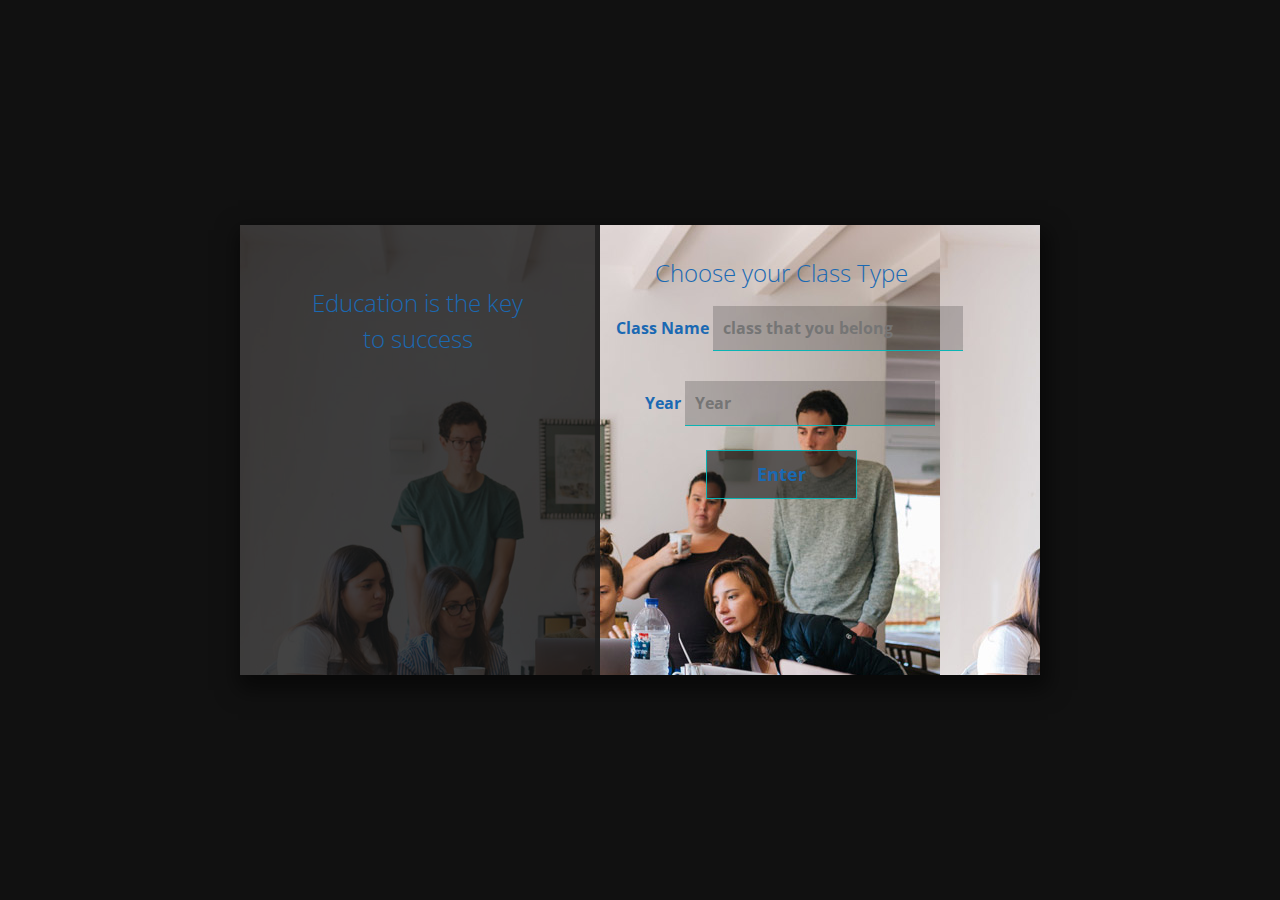
<file: index.html>
<!DOCTYPE html>
<html lang="en">
<head>
    <meta charset="UTF-8">
    <meta name="viewport" content="width=device-width, initial-scale=1.0">
    <meta http-equiv="X-UA-Compatible" content="ie=edge">
    <!-- CSS only -->
    <link rel="stylesheet" href="https://cdnjs.cloudflare.com/ajax/libs/font-awesome/6.1.1/css/all.min.css" integrity="sha512-KfkfwYDsLkIlwQp6LFnl8zNdLGxu9YAA1QvwINks4PhcElQSvqcyVLLD9aMhXd13uQjoXtEKNosOWaZqXgel0g==" crossorigin="anonymous" referrerpolicy="no-referrer"/>
    <link rel="stylesheet" href="/assets/css/reset.css">  
    <link rel="stylesheet" href="/assets/css/style.css">
    <title>Registration Form</title>
       
</head>
<body>
    <div class="container">
        <div class="aside__info">
          <h2>Education is the key<br> to success</h2>
        </div>
         
        <form action="#">
          <h2>Choose your Class Type</h2>
          <div class="form__control">
              <label for="ClassName"> Class Name</label>
              <input type="text" class="inputFields" id="className" name="class name" placeholder="class that you belong"required/>
              
            </div>

            

            <div class="form__control">
                <label for="year">Year</label>
                <input type="number" class="inputFields" id="year" name="year" placeholder="Year"required/>
            </div>

            <button id="enterBtn">Enter </button>

        </form>
      </div>
     
    
</body>
</html>
</file>
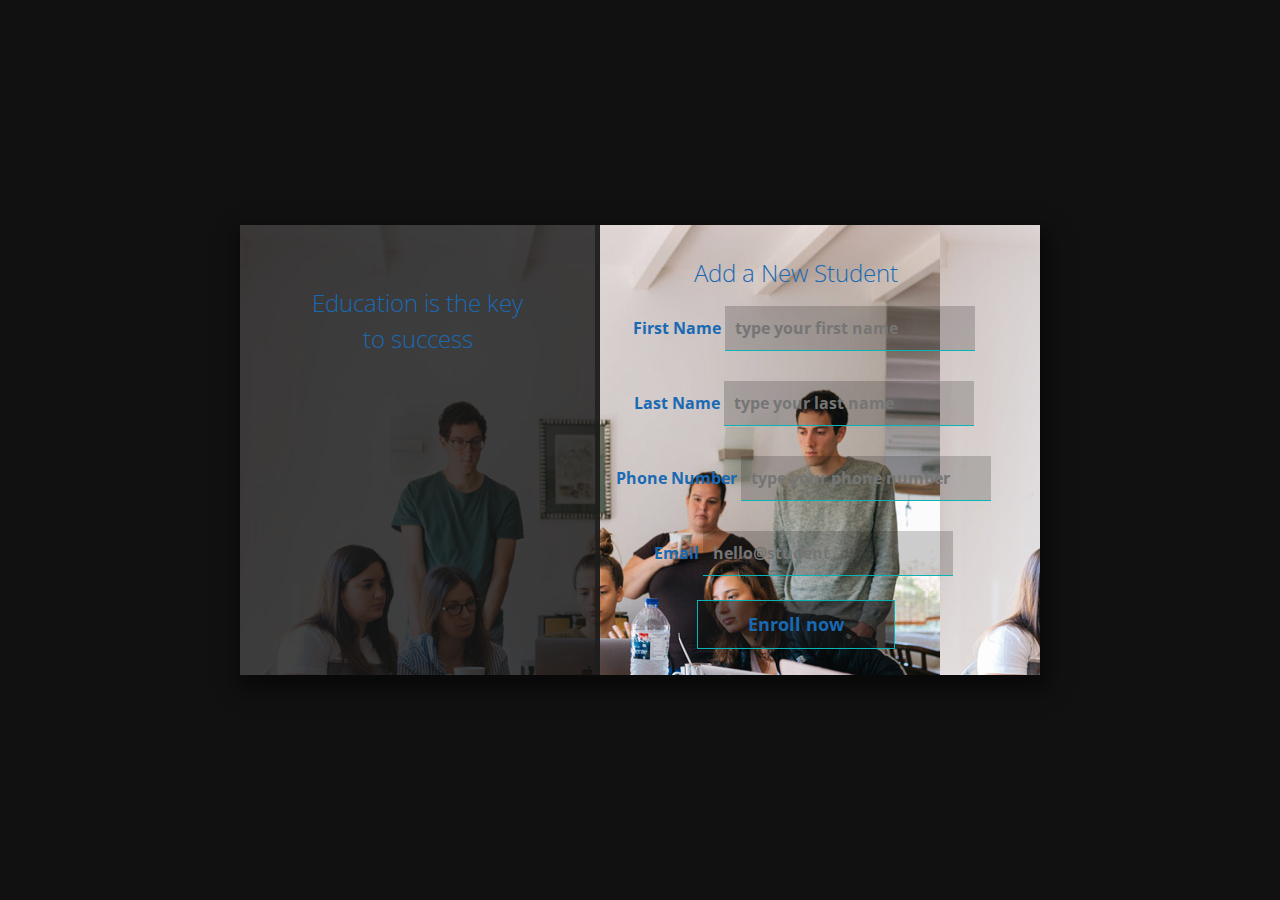
<file: form.htm>
<!DOCTYPE html>
<html lang="en">
<head>
    <meta charset="UTF-8">
    <meta name="viewport" content="width=device-width, initial-scale=1.0">
    <meta http-equiv="X-UA-Compatible" content="ie=edge">
    <!-- CSS only -->
    <link rel="stylesheet" href="https://cdnjs.cloudflare.com/ajax/libs/font-awesome/6.1.1/css/all.min.css" integrity="sha512-KfkfwYDsLkIlwQp6LFnl8zNdLGxu9YAA1QvwINks4PhcElQSvqcyVLLD9aMhXd13uQjoXtEKNosOWaZqXgel0g==" crossorigin="anonymous" referrerpolicy="no-referrer"/>
    <link rel="stylesheet" href="/assets/css/reset.css">  
    <link rel="stylesheet" href="/assets/css/style.css">
    <title>Registration Form</title>
       
</head>
<body>
    <div class="container">
        <div class="aside__info">
          <h2>Education is the key<br> to success</h2>
        </div>
         
        <form action="#">
          <h2>Add a New Student</h2>
          <div class="form__control">
              <label for="firstName">First Name</label>
              <input type="text" class="inputFields" id="firstName" name="firstname" placeholder="type your first name"required/>
              
            </div>

            <div class="form__control">
                <label for="lastName">Last Name</label>
                <input type="text" class="inputFields" id="lastName" name="lastname" placeholder="type your last name"required/>
            </div>

            <div class="form__control">
                <label for="phoneNumber">Phone Number</label>
                <input type="number" class="inputFields" id="phoneNumber" name="phonenumber" placeholder="type your phone number"required/>
            </div>
                
            <div class="form__control">
                <label for="email">Email</label>
                <input type="number" class="inputFields" id="email" name="year" placeholder="hello@student"required/>
            </div>

            <button id="enrollBtn">Enroll now</button>

        </form>
      </div>

</body>
</html>
</file>
<file: assets/css/style.css>
@import url(https://fonts.googleapis.com/css?family=Open+Sans:300);
* {
  font-family: 'Open Sans', sans-serif;
}

body {
  background: #111;
}
  

.container {
  background: url(/images/school.jpg);
  position: absolute;
  top: 50%;
  left: 50%;
  transform: translate(-50%, -50%);
  width: 800px;
  height: 450px;
  text-align: center;
  display: flex;
  color: rgb(26, 105, 179);
  font-weight: bold;
  box-shadow: 3px 10px 20px 5px rgba(0, 0, 0, .5);
}

.form__control{
  padding-left: 1rem;
}



.aside__info {
  width: 45%;
  background: rgba(20, 20, 20, .8);
  padding: 30px 0;
  border-right: 5px solid rgba(30, 30, 30, .8);
}
  h2 {
    padding-top: 30px;
    font-weight: 300;
  }
.inputFields {
  margin: 15px 0;
  font-size: 16px;
  padding: 10px;
  width: 250px;
  border: 1px solid rgba(10, 180, 180, 1);
  border-top: none;
  border-left: none;
  border-right: none;
  background: rgba(20, 20, 20, .2);
  color: white;
  outline: none;
}


#enterBtn, #enrollBtn {
  border: 1px solid rgba(10, 180, 180, 1);
  background: rgba(20, 20, 20, .6);
  font-size: 18px;
  color: rgb(26, 105, 179);
  font-weight: bold;
  margin-top: 9px;
  padding: 10px 50px;

}
</file>
